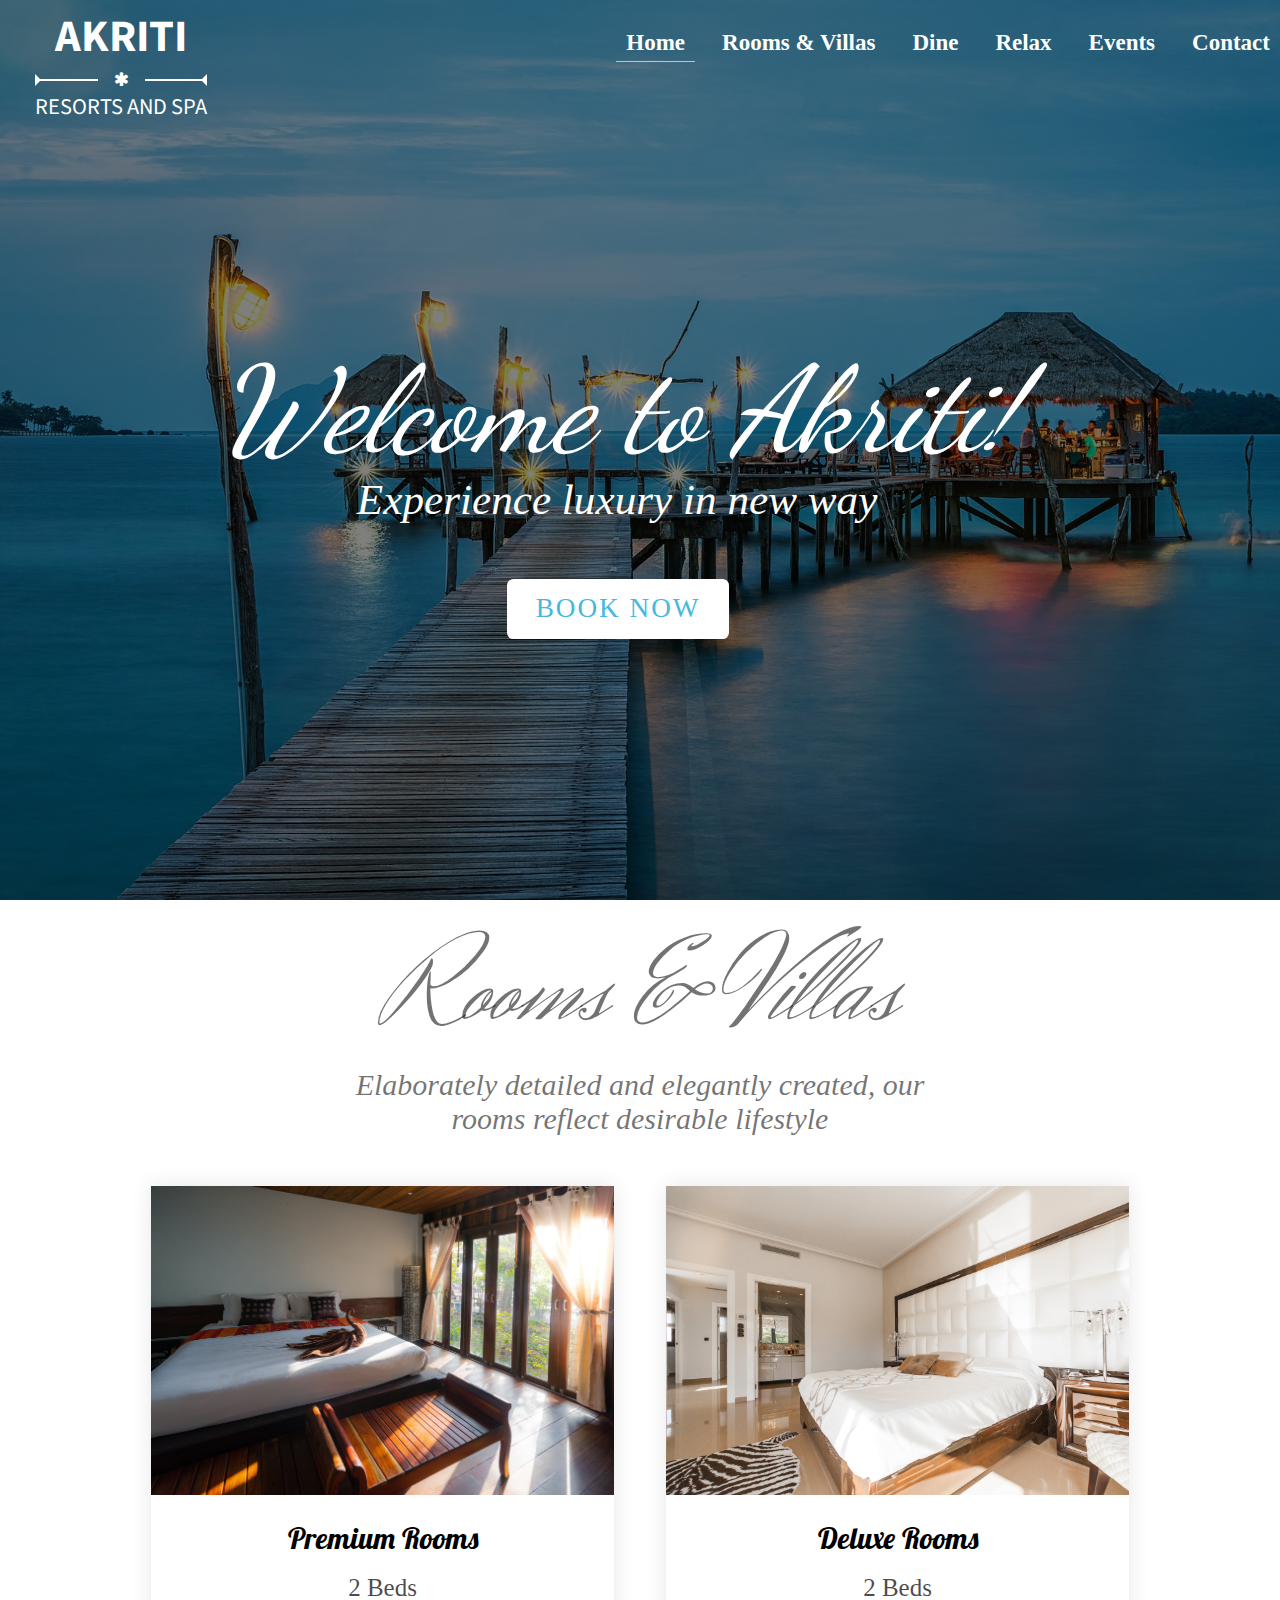
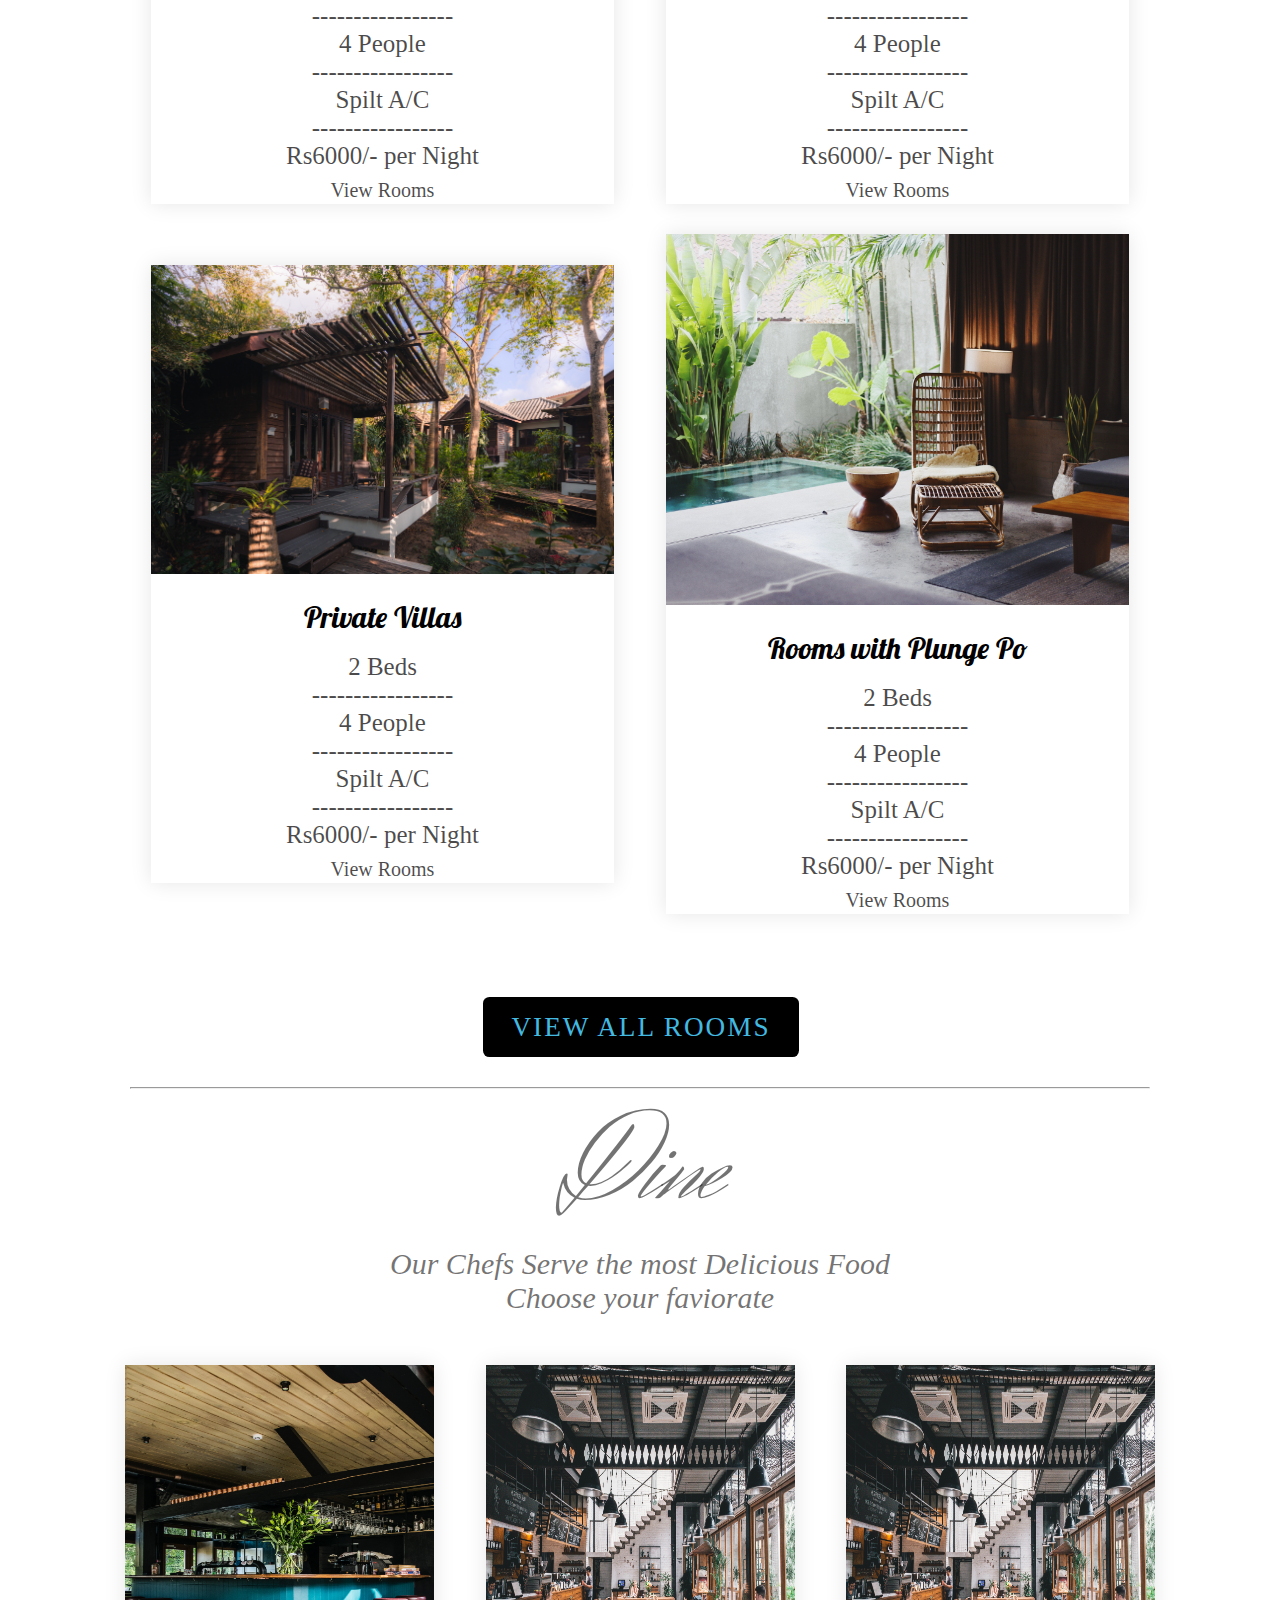
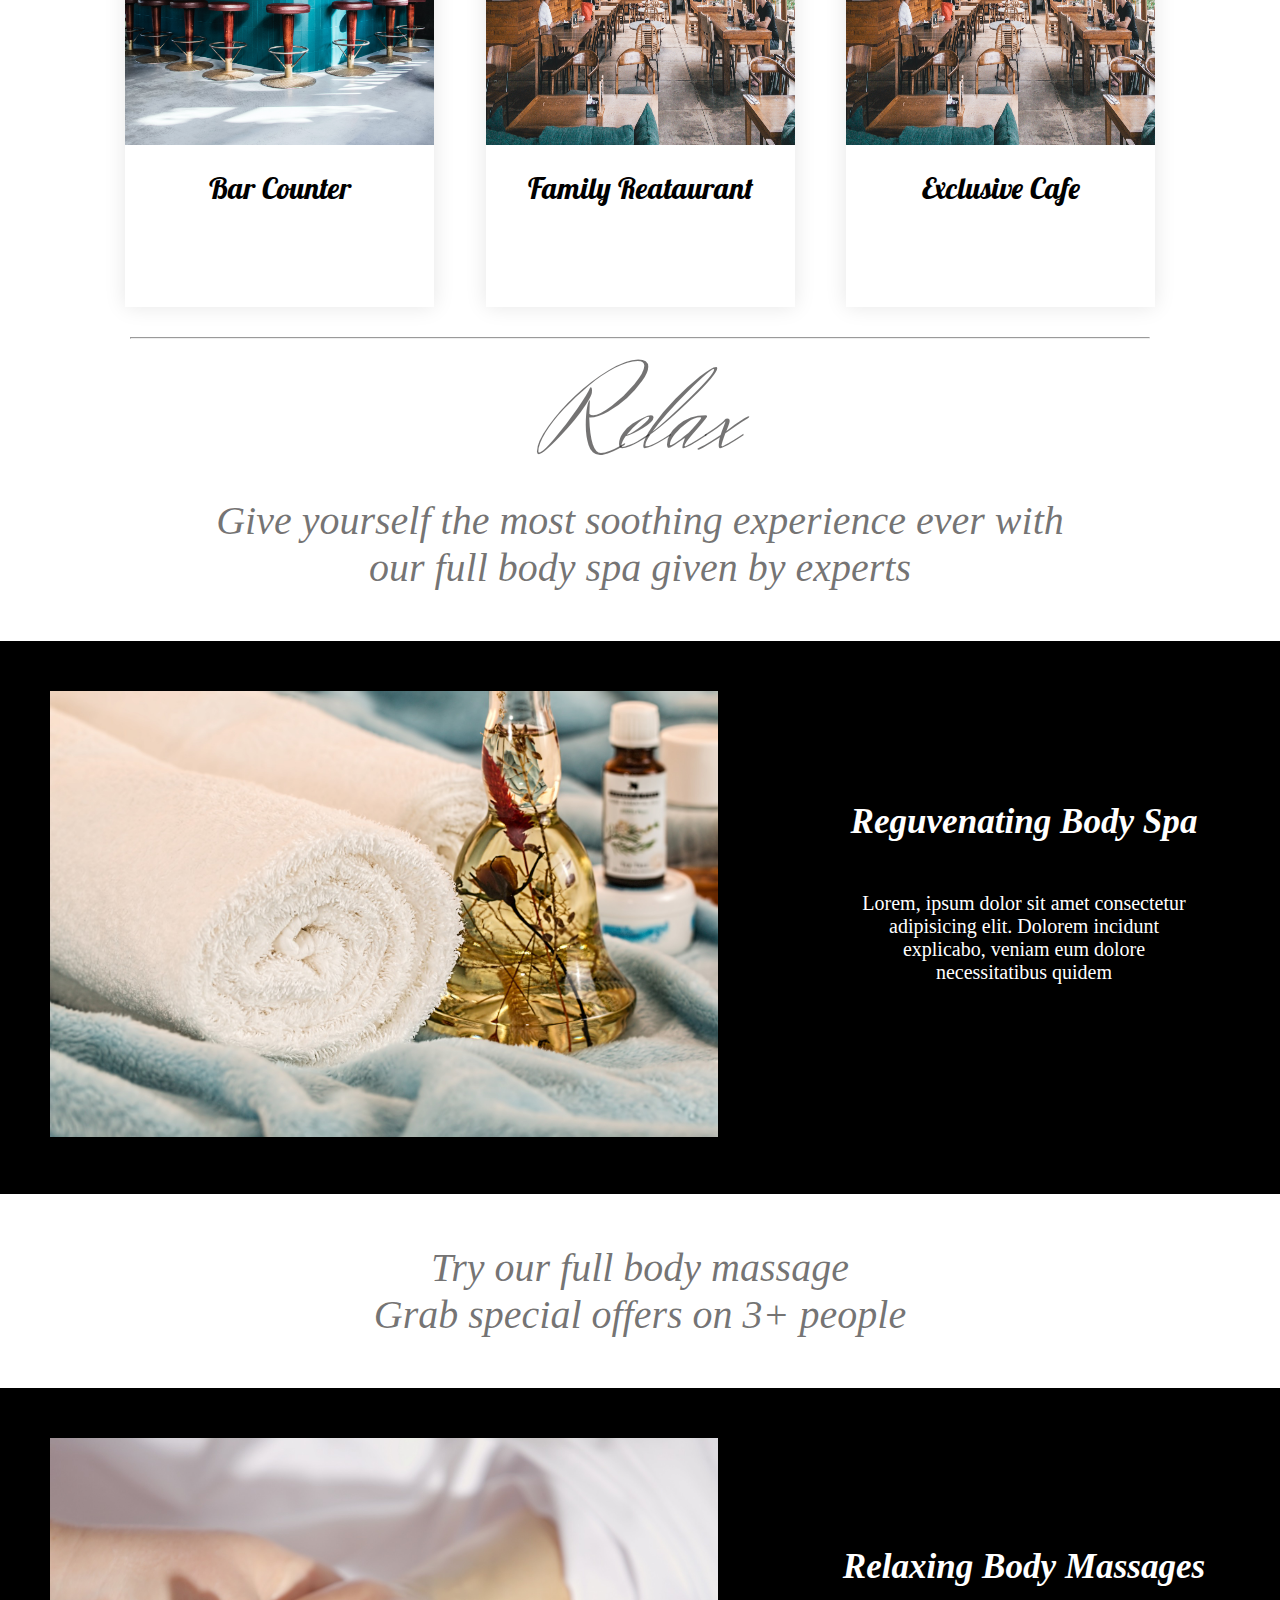
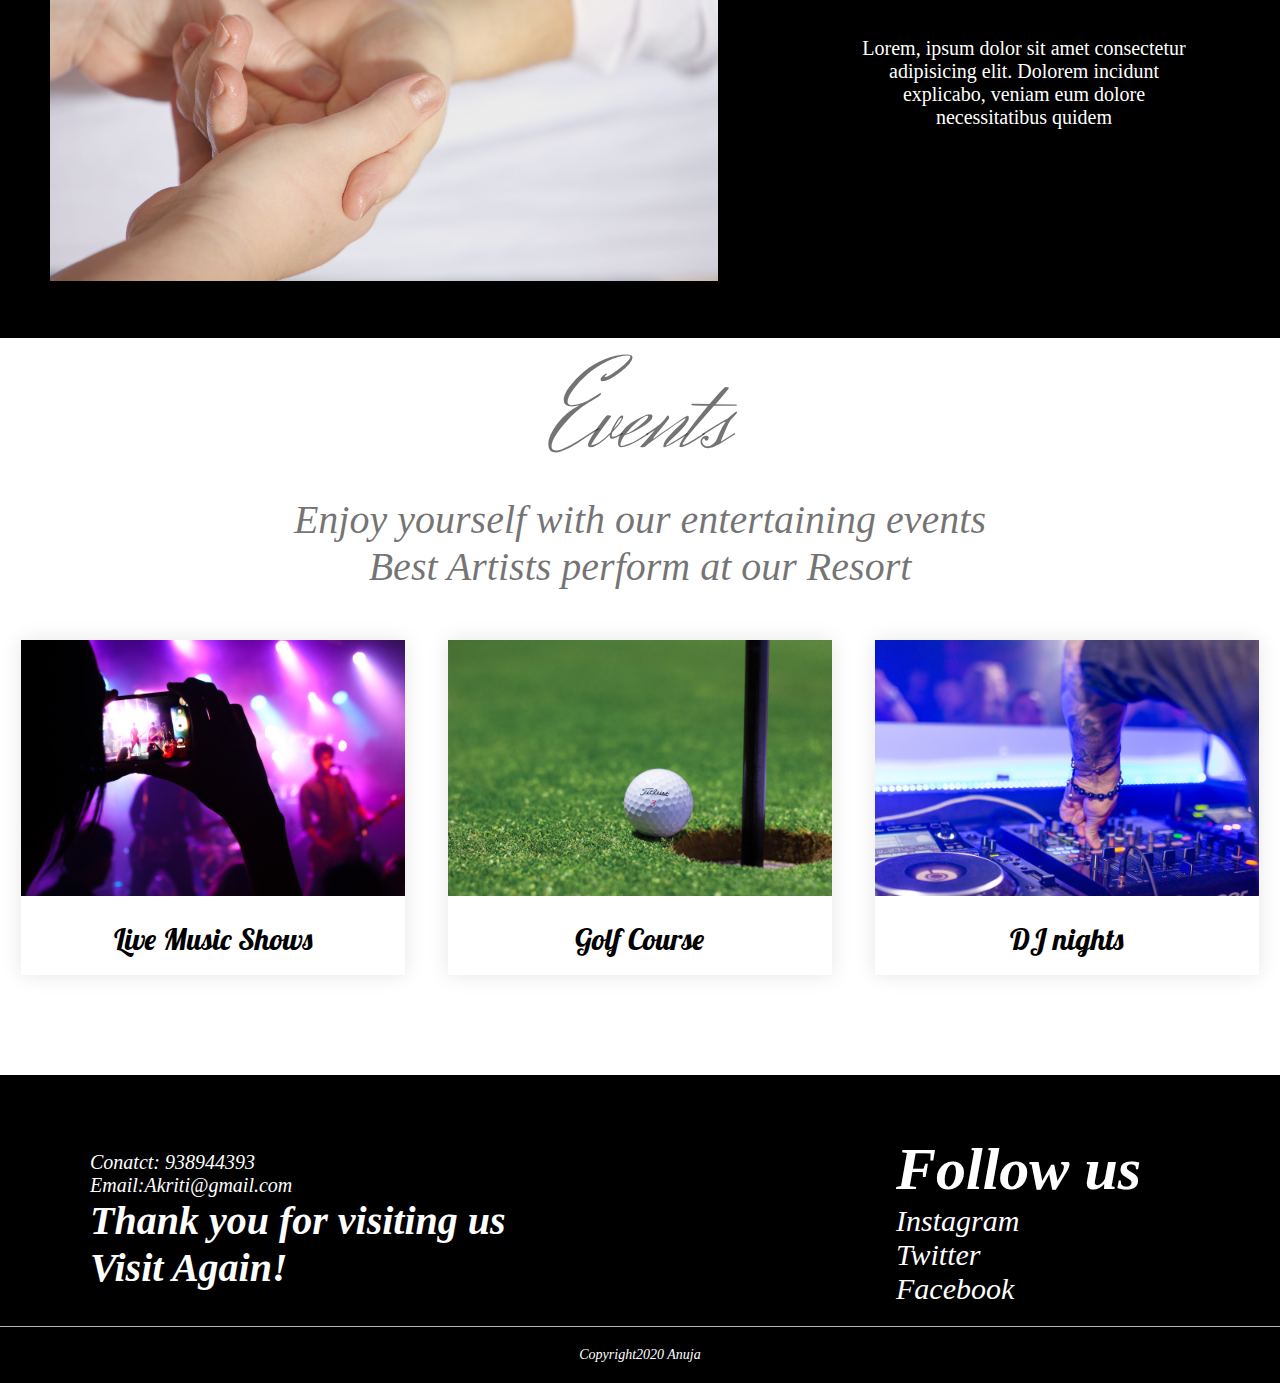
<file: index.html>
<!DOCTYPE html>
<html lang="en">
<head>
    <meta charset="UTF-8">
    <meta name="viewport" content="width=device-width, initial-scale=1.0">
    <title>Akriti Resort and Spa</title>
    <link rel="stylesheet" href="style.css">
    <link rel="stylesheet" href="https://cdnjs.cloudflare.com/ajax/libs/font-awesome/4.7.0/css/font-awesome.min.css">
    <link href="https://fonts.googleapis.com/css2?family=Lobster&display=swap" rel="stylesheet">
    <link href="https://fonts.googleapis.com/css2?family=Dancing+Script:wght@700&display=swap" rel="stylesheet">
</head>
<body>
<!--Image Slider-->
<div class="main" id="h">
    <div class='logo'>
            <div>
                <h1 >Akriti </h1>
                <div class="seperator">
                    <div class="line line-left"></div>
                    <div class="asterisk"><i class="fa fa-asterisk"></i></div>
                    <div class="line line-right"></div>
                </div>
                <div >Resorts and Spa</div>
            </div>
    </div>
    <nav>
        <ul class='navlinks'>
            <li><a href="#h">Home</a></li>
            <li><a href="#r">Rooms & Villas</a> </li>
            <li><a href="#d"> Dine</a></li>
            <li><a href="#rel">Relax</a></li>
            <li><a href="#e">Events</a> </li>
            <li><a href="contact.html">Contact</a> </li>
        </ul>
    </nav>
    <div class="hero">
        <div class="welcome">Welcome to Akriti!</div>
        <div class="text">Experience luxury in new way</div>
        <a href="contact.html" class="btn cta-btn">Book Now</a>
    </div>

</div>

    <!--Rooms and Villas-->
    <div class="Rooms" id="r">
        <div class="small-container">
            <h1>Rooms & Villas</h1>
            <p>Elaborately detailed and elegantly created, our <br> rooms reflect desirable lifestyle </p>
            <div class="row">
                <div class="col-3">
                    <img src="Images/Premium Rooms.jpg" alt="">
                    <div class="desc">
                        <h3>Premium Rooms</h3>
                    <ul>
                        <li>2 Beds </li>
                        <li>-----------------</li>
                        <li>4 People</li>
                        <li>-----------------</li>
                        <li>Spilt A/C</li>
                        <li>-----------------</li>
                        <li>Rs6000/- per Night</li>
                    </ul>
                    <a href="#">View Rooms </a>

                    </div>
                    

                </div>
                <div class="col-3">
                    <img src="Images/Deluxe Rooms.jpg" alt="">
                    <div class="desc">
                        <h3>Deluxe Rooms</h3>
                    <ul>
                        <li>2 Beds </li>
                        <li>-----------------</li>
                        <li>4 People</li>
                        <li>-----------------</li>
                        <li>Spilt A/C</li>
                        <li>-----------------</li>
                        <li>Rs6000/- per Night</li>
                    </ul>
                    <a href="#">View Rooms </a>

                    </div>
                </div>
                <div class="col-3">
                    <img src="Images/Villas.jpg" alt="">
                    <div class="desc">
                        <h3>Private Villas</h3>
                    <ul>
                        <li>2 Beds </li>
                        <li>-----------------</li>
                        <li>4 People</li>
                        <li>-----------------</li>
                        <li>Spilt A/C</li>
                        <li>-----------------</li>
                        <li>Rs6000/- per Night</li>
                    </ul>
                    <a href="#">View Rooms </a>

                    </div>
                </div>
                <div class="col-3">
                    <img src="Images/Private punge pool.jpg" alt="">
                    <div class="desc">
                        <h3>Rooms with Plunge Po</h3>
                    <ul>
                        <li>2 Beds </li>
                        <li>-----------------</li>
                        <li>4 People</li>
                        <li>-----------------</li>
                        <li>Spilt A/C</li>
                        <li>-----------------</li>
                        <li>Rs6000/- per Night</li>
                    </ul>
                    <a href="#">View Rooms </a>

                    </div>
                </div>

            </div>
            <div class="gallery">
                <a href="gallery.html" class="btn cta-btn">View All Rooms</a>

            </div>

        </div>

    </div>
    <hr>

    <!--Dine-->
    <div class='Dine' id="d">
        <h1>Dine</h1>
        <p>Our Chefs Serve the most Delicious Food <br> Choose your faviorate</p>
        <div class="small-container">
            <div class="rowd">
                <div class="col-3">
                    <img src="Images/Bar.jpg" alt="">
                    <h3>Bar Counter</h3>
                </div>
                <div class="col-3">
                    <img src="Images/Restaurant (1).jpg" alt="">
                    <h3>Family Reataurant</h3>
                    

                </div>
                <div class="col-3">
                    <img src="Images/Restaurant (1).jpg" alt="">
                    <h3>Exclusive Cafe</h3>
                </div>

            </div>

        </div>
       

    </div>
    <hr>
    <!--Relax-->
    <div class="relax" id="rel">
        <h1>Relax</h1>
        <p>Give yourself the most soothing experience ever with <br> our full body spa given by experts</p>
        <div class="spa">
            <div class="spaimg">
                <img src="Images/Spa.jpg" alt="">
    
            </div>
            <div class="spatxt">
                <h3>Reguvenating Body Spa</h3>
                <p>Lorem, ipsum dolor sit amet consectetur adipisicing elit. Dolorem incidunt explicabo, veniam eum dolore necessitatibus quidem </p>
    
            </div>

        </div>
        <p>Try our full body massage <br>Grab special offers on 3+ people</p>
        <div class="spa">
            <div class="spaimg">
                <img src="Images/masage.jpg" alt="">
    
            </div>
            <div class="spatxt">
                <h3>Relaxing Body Massages</h3>
                <p>Lorem, ipsum dolor sit amet consectetur adipisicing elit. Dolorem incidunt explicabo, veniam eum dolore necessitatibus quidem </p>
    
            </div>

        </div>
        

    </div>
    <!--Events-->
    <div class="events" id="e">
        <h1>Events</h1>
        <p>Enjoy yourself with our entertaining events <br>Best Artists perform at our Resort</p>
        <div class="row">
            <div class="col-3">
                <img src="Images/live music shows.jpg" alt="">
                <h3>Live Music Shows</h3>

            </div>
            <div class="col-3">
                <img src="Images/golf matches.jpg" alt="">
                <h3>Golf Course</h3>
            </div>

            <div class="col-3">
                <img src="Images/Dj nights.jpg" alt="">
                <h3>DJ nights</h3>
            </div>


        </div>
        

    </div>
    <!--Contact-->
    <footer id="c">
        <div class="foot">
            <div class="fot-visitagain">
                <p>Conatct: 938944393 <br> Email:Akriti@gmail.com</p>
                <h1>Thank you for visiting us <br>Visit Again!</h1>

            </div>
            <div class="fot-followus">
                <h1>Follow us</h1>
                <ul>
                    <li>Instagram</li>
                    <li>Twitter</li>
                    <li>Facebook</li>
                </ul>

            </div>

        </div>
        <hr>
        <div class="copyright">Copyright2020 Anuja

        </div>
    </footer>
</body>
</html>
</file>
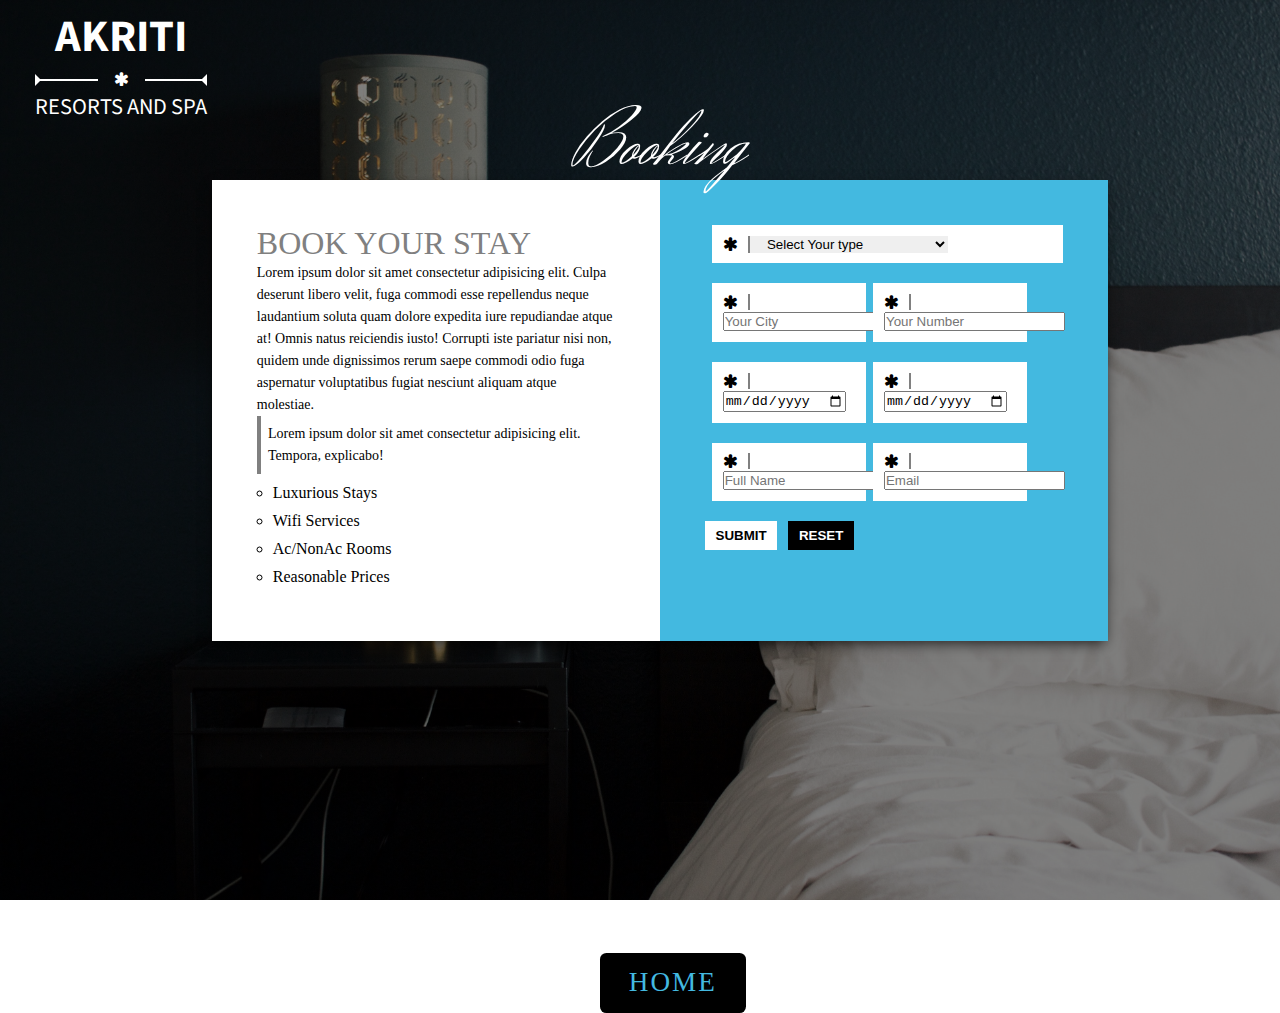
<file: contact.html>
<!DOCTYPE html>
<html lang="en">
<head>
    <meta charset="UTF-8">
    <meta name="viewport" content="width=device-width, initial-scale=1.0">
    <title>Bookings | Akriti Resorts</title>
    <link rel="stylesheet" href="https://cdnjs.cloudflare.com/ajax/libs/font-awesome/4.7.0/css/font-awesome.min.css">
    
    <link rel="stylesheet" href="style.css">
</head>
<body>
    <div class="contmain" id="h">
        <div class='logo'>
                <div>
                    <h1 >Akriti </h1>
                    <div class="seperator">
                        <div class="line line-left"></div>
                        <div class="asterisk"><i class="fa fa-asterisk"></i></div>
                        <div class="line line-right"></div>
                    </div>
                    <div >Resorts and Spa</div>
                </div>
        </div>
        <div class="container">
            <h1 class="cheading">Booking</h1>
            <div class="book">
                <div class="description">
                    <h1>Book Your Stay</h1>
                    <p>Lorem ipsum dolor sit amet consectetur adipisicing elit. Culpa deserunt libero velit, fuga commodi esse repellendus neque laudantium soluta quam dolore expedita iure repudiandae atque at! Omnis natus reiciendis iusto! Corrupti iste pariatur nisi non, quidem unde dignissimos rerum saepe commodi odio fuga aspernatur voluptatibus fugiat nesciunt aliquam atque molestiae.</p>
                    <div class="quote">
                        <p>Lorem ipsum dolor sit amet consectetur adipisicing elit. Tempora, explicabo!</p>
                    </div>
                    <ul>
                        <li>Luxurious Stays</li>
                        <li>Wifi Services</li>
                        <li>Ac/NonAc Rooms</li>
                        <li>Reasonable Prices</li>
                    </ul>
                </div>
                <div class="form">
                    <form action="">
                        <div class="inpbox full">
                            <i class="fa fa-asterisk"></i>
                            <select id="cars">
                                <option value="">Select Your type</option>
                                <option value="">Premium Rooms</option>
                                <option value="">Villas</option>
                                <option value="">Deluxe Rooms</option>
                            </select>
                        </div>
                        <div class="inpbox">
                            <i class="fa fa-asterisk"></i>
                            <input type="text" placeholder="Your City">
                        </div>
                        <div class="inpbox">
                            <i class="fa fa-asterisk"></i>
                            <input type="text" placeholder="Your Number">
                        </div>
                        <div class="inpbox">
                            <i class="fa fa-asterisk"></i>
                            <input type="date" placeholder="CheckIn Date">
                        </div>
                        <div class="inpbox">
                            <i class="fa fa-asterisk"></i>
                            <input type="date" placeholder="CheckOut Date">
                        </div>
                        <div class="inpbox">
                            <i class="fa fa-asterisk"></i>
                            <input type="text" placeholder="Full Name">
                        </div>
                        <div class="inpbox">
                            <i class="fa fa-asterisk"></i>
                            <input type="email" placeholder="Email">
                        </div>

                        <button class="subtn">Submit</button>
                        <button class="rst">Reset</button>
                        
              </form>
                </div>

            </div>

        </div>

    
    </div>
    <div class="home">
        <a href="index.html" class="btn cta-btn">Home</a>
    </div>





</body>
</html>
</file>
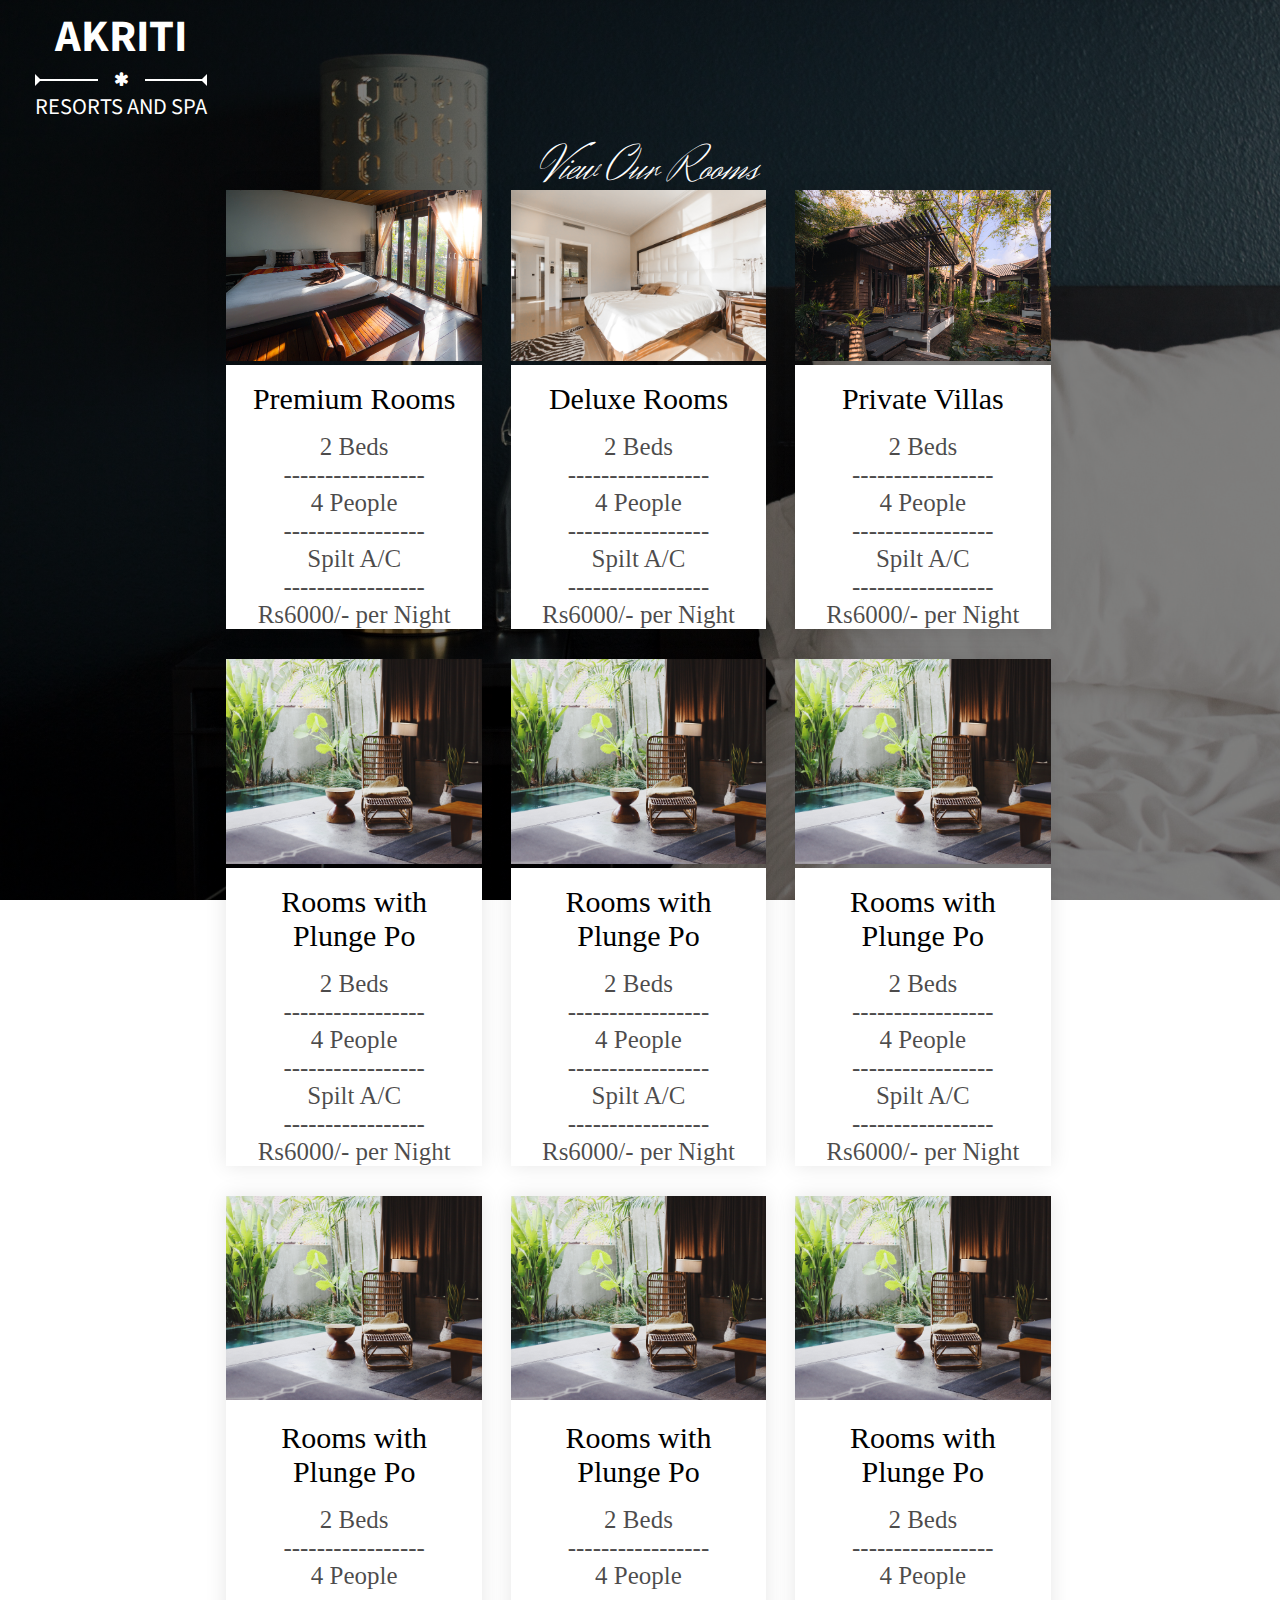
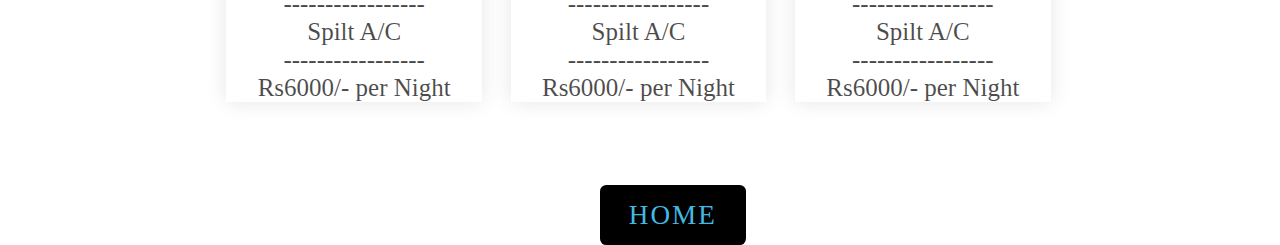
<file: gallery.html>
<!DOCTYPE html>
<html lang="en">
<head>
    <meta charset="UTF-8">
    <meta name="viewport" content="width=device-width, initial-scale=1.0">
    <title>Document</title>
    <link rel="stylesheet" href="https://cdnjs.cloudflare.com/ajax/libs/font-awesome/4.7.0/css/font-awesome.min.css">
    <link rel="stylesheet" href="style.css">
</head>
<body>
    <div class="gmain">
        <div class='logo'>
            <div>
                <h1 >Akriti </h1>
                <div class="seperator">
                    <div class="line line-left"></div>
                    <div class="asterisk"><i class="fa fa-asterisk"></i></div>
                    <div class="line line-right"></div>
                </div>
                <div >Resorts and Spa</div>
            </div>
        </div>
        <div class="gsmall-container">
            <h1 class="gheading">View Our Rooms</h1>
            <div class="row">
                <div class="gcol-3">
                    <img src="Images/Premium Rooms.jpg" alt="">
                    <div class="gdesc">
                        <h3>Premium Rooms</h3>
                    <ul>
                        <li>2 Beds </li>
                        <li>-----------------</li>
                        <li>4 People</li>
                        <li>-----------------</li>
                        <li>Spilt A/C</li>
                        <li>-----------------</li>
                        <li>Rs6000/- per Night</li>
                    </ul>


                    </div>
                    

                </div>
                <div class="gcol-3">
                    <img src="Images/Deluxe Rooms.jpg" alt="">
                    <div class="gdesc">
                        <h3>Deluxe Rooms</h3>
                    <ul>
                        <li>2 Beds </li>
                        <li>-----------------</li>
                        <li>4 People</li>
                        <li>-----------------</li>
                        <li>Spilt A/C</li>
                        <li>-----------------</li>
                        <li>Rs6000/- per Night</li>
                    </ul>


                    </div>
                </div>
                <div class="gcol-3">
                    <img src="Images/Villas.jpg" alt="">
                    <div class="gdesc">
                        <h3>Private Villas</h3>
                    <ul>
                        <li>2 Beds </li>
                        <li>-----------------</li>
                        <li>4 People</li>
                        <li>-----------------</li>
                        <li>Spilt A/C</li>
                        <li>-----------------</li>
                        <li>Rs6000/- per Night</li>
                    </ul>


                    </div>
                </div>
                <div class="gcol-3">
                    <img src="Images/Private punge pool.jpg" alt="">
                    <div class="gdesc">
                        <h3>Rooms with Plunge Po</h3>
                    <ul>
                        <li>2 Beds </li>
                        <li>-----------------</li>
                        <li>4 People</li>
                        <li>-----------------</li>
                        <li>Spilt A/C</li>
                        <li>-----------------</li>
                        <li>Rs6000/- per Night</li>
                    </ul>


                    </div>
                </div>
                <div class="gcol-3">
                    <img src="Images/Private punge pool.jpg" alt="">
                    <div class="gdesc">
                        <h3>Rooms with Plunge Po</h3>
                    <ul>
                        <li>2 Beds </li>
                        <li>-----------------</li>
                        <li>4 People</li>
                        <li>-----------------</li>
                        <li>Spilt A/C</li>
                        <li>-----------------</li>
                        <li>Rs6000/- per Night</li>
                    </ul>


                    </div>
                </div>
                <div class="gcol-3">
                    <img src="Images/Private punge pool.jpg" alt="">
                    <div class="gdesc">
                        <h3>Rooms with Plunge Po</h3>
                    <ul>
                        <li>2 Beds </li>
                        <li>-----------------</li>
                        <li>4 People</li>
                        <li>-----------------</li>
                        <li>Spilt A/C</li>
                        <li>-----------------</li>
                        <li>Rs6000/- per Night</li>
                    </ul>


                    </div>
                </div>
                <div class="gcol-3">
                    <img src="Images/Private punge pool.jpg" alt="">
                    <div class="gdesc">
                        <h3>Rooms with Plunge Po</h3>
                    <ul>
                        <li>2 Beds </li>
                        <li>-----------------</li>
                        <li>4 People</li>
                        <li>-----------------</li>
                        <li>Spilt A/C</li>
                        <li>-----------------</li>
                        <li>Rs6000/- per Night</li>
                    </ul>


                    </div>
                </div>
                <div class="gcol-3">
                    <img src="Images/Private punge pool.jpg" alt="">
                    <div class="gdesc">
                        <h3>Rooms with Plunge Po</h3>
                    <ul>
                        <li>2 Beds </li>
                        <li>-----------------</li>
                        <li>4 People</li>
                        <li>-----------------</li>
                        <li>Spilt A/C</li>
                        <li>-----------------</li>
                        <li>Rs6000/- per Night</li>
                    </ul>


                    </div>
                </div>
                <div class="gcol-3">
                    <img src="Images/Private punge pool.jpg" alt="">
                    <div class="gdesc">
                        <h3>Rooms with Plunge Po</h3>
                    <ul>
                        <li>2 Beds </li>
                        <li>-----------------</li>
                        <li>4 People</li>
                        <li>-----------------</li>
                        <li>Spilt A/C</li>
                        <li>-----------------</li>
                        <li>Rs6000/- per Night</li>
                    </ul>


                    </div>
                </div>

            </div>
            <div class="home">
                <a href="index.html" class="btn cta-btn">Home</a>

            </div>



        </div>


        

        </div>
</body>
</html>
</file>
<file: style.css>
@import url('https://fonts.googleapis.com/css?family=Cabin|Herr+Von+Muellerhoff|Source+Sans+Pro:400,900&display=swap');
*{
    box-sizing: border-box;
    padding: 0;
    margin: 0;
    scroll-behavior: smooth;
}
/*Navigation and Logo*/
.logo{

    margin-top: 5px;
    text-transform: uppercase;
    float: left;
    color: white;
    margin-left: 30px;
    padding:  0 5px;
    font-family: 'Source Sans Pro', sans-serif;
    font-size: 1.4rem;

}
.logo h1{
    text-align: center;
}
.seperator{
    display: flex;
    align-items: center;
    justify-content: center;
}

.line{
    width: 100%;
    max-width: 4.4rem;
    height: .15rem;
    background-color: white;
    position: relative;
}
.line-right::before,
.line-left::before{
    content: '';
    position: absolute;
    top: 50%;
    transform: translateY(-50%);
    border: .4rem solid transparent;
}
.line-right::before{
    border-right-color: white;
    right: 0;
}
.line-left::before{
    border-left-color: white;
    left: 0;
}
.asterisk{
    font-size: 1rem;
    margin: 0 1rem;
}
.navlinks{
    display: flex;
    justify-content: flex-end;

}
.navlinks li{
    list-style: none;
    padding: 5px;
    margin-top: 25px;
    margin-left: 17px;
    transition: transform 0.5s;
    
}
.navlinks li:nth-child(1){
    border-bottom: 1px solid rgb(204, 193, 193);
}
.navlinks li:hover{
    transform: translateY(-7px);
}
.navlinks a{
    text-decoration: none;
    font-weight: bold;
    font-size: 23px;
    color: white;
    padding: 5px;    
}
.navlinks a:hover{
    cursor: pointer;
}
.navlinks a:active{
    border-bottom: 1px solid rgb(204, 193, 193);
}
.main{
    height: 100vh;
    background-image:linear-gradient(rgba(0,0,0,0.5),rgba(0,0,0,0.5)), url(Images/hero1\ \(1\).jpg);
    background-size: cover;
    background-repeat: no-repeat;
    background-attachment: fixed;
    animation: slider 9s infinite linear;
}
@keyframes slider{
    0%{background-image: linear-gradient(rgba(0,0,0,0.5),rgba(0,0,0,0.5)), url(Images/hero1\ \(1\).jpg);background-size: cover;}
    35%{background-image:linear-gradient(rgba(0,0,0,0.5),rgba(0,0,0,0.5)), url(Images/hero1\ \(3\).jpg); background-size: cover;}
    75%{background-image:linear-gradient(rgba(0,0,0,0.5),rgba(0,0,0,0.5)), url(Images/Hero.jpg); background-size: cover;}    
}
/*Hero Section Styling*/
.hero{
    display: flex;
    flex-direction: column;
    align-items: center;
    justify-content: space-between;
    position: absolute;
    top: 43%;
    left: 17%;
}
.welcome{
    font-family: 'Dancing Script', cursive;
    font-style: italic;
    font-size: 7.5rem;
    font-weight: 70;
    line-height: .4;
    color: white;
}
.text{
    font-size: 2.7rem;
    font-style: italic;
    color: white;
    margin: 2px;
    margin-top: 23px;
    padding-top: 17px;
}
.btn{
    display: inline-block;
    text-transform: uppercase;
    letter-spacing: 2px;
    margin-right: -2px;
    margin-top: 53px;
    text-decoration: none;
    color: rgb(67, 185, 224);
}
.cta-btn{
    font-size: 1.7rem;
    background-color: white;
    padding: 0.9rem 1.8rem;
    border-radius: .4rem;
    transition: background-color .2s;
}

/*Rooms and Villas*/
.Rooms{
    margin-top: 70px;
    text-align: center;
    font-size: 30px;
    color: rgba(10, 8, 8, 0.568);

}
.Rooms h1{
    font-family: 'Herr Von Muellerhoff', cursive;
    color: rgba(10, 8, 8, 0.568);
    font-size: 7.5rem;
    font-weight: 70;
    line-height: .4;
}
.Rooms p{
    text-align: center;
    margin: 50px;
    font-style: italic;
    color: rgba(10, 8, 8, 0.568);
   /*color: rgb(67, 185, 224);*/


}
.gallery a{
    background-color: black;
    margin-bottom: 30px;
}
.row{
    display: flex;
    align-items: center;
    flex-wrap: wrap;
    justify-content: space-around;
}
.small-container{
    max-width: 1080px;
    margin: auto;
    padding-left: 25px;
    padding-right: 25px;
}
.col-3{
    flex-basis: 45%;
    min-width: 250px;
    margin-bottom: 30px;
    box-shadow: 0 0 20px 0px rgba(0,0,0,0.1);
    cursor: pointer;
    transition: transform 0.5s;
}
.col-3 img{
  width: 100%;
}
.col-3 h3{
    text-align: center;
    color: black;
    font-family: 'Lobster', cursive;
    font-size: 30px;
    padding: 17px;
    font-weight: lighter;
}
.col-3:hover{
    transform: translateY(-10px);
}
.col-3 a{
    text-decoration: none;
    color: rgba(7, 5, 5, 0.719);
    font-size: 20px;
    padding-bottom: 20px;
}
.col-3 a:hover{
    color:  rgba(10, 8, 8, 0.568);
    transform: translateX(-5px);
}
.col-3 li{
    list-style-type: none;
    color:  rgba(7, 5, 5, 0.719);
    font-size: 25px;
    text-align: center;
}
.desc:hover{
    background-color:rgb(148, 205, 224);
    opacity: 3;
}

/*Dine*/
.Dine{
   
    margin-top: 60px;
    text-align: center;
    font-size: 30px;
    color: white;
    color: rgba(10, 8, 8, 0.568);
}
.Dine h1{
    font-family: 'Herr Von Muellerhoff', cursive;
    color: rgb(67, 185, 224);
    color: rgba(10, 8, 8, 0.568);
    font-size: 7.5rem;
    font-weight: 70;
    line-height: .4;
}
.Dine p{
    text-align: center;
    margin: 50px;
    font-style: italic;
    color: rgba(10, 8, 8, 0.568);
   /*color: rgb(67, 185, 224);*/


}
.rowd{
    display: flex;
    flex-direction: row;
    justify-content: space-between;
}
.Dine .col-3{
    flex-basis: 30%;
}
.col-3 img{
    width: 100%;
    height: 70%;
}

/*Relax*/
.relax{
    margin-top: 60px;
    text-align: center;
    font-size: 30px;
    color: rgba(10, 8, 8, 0.568);
}
.relax h1{
    font-family: 'Herr Von Muellerhoff', cursive;
    color: rgba(67, 185, 224);
    color: rgba(10, 8, 8, 0.568);
    font-size: 7.5rem;
    font-weight: 70;
    line-height: .4;
}

.relax p{
    text-align: center;
    margin: 50px;
    font-style: italic;
    font-size: 40px;
}
.spa{
    background-color: black;
    display: flex;
    justify-content: center;
    align-items: center;
}
.spa .spaimg{
    flex-basis: 60%;
    padding: 50px;
}
.spa .spaimg img{
    width: 100%;
}
.spa .spatxt{
    flex-basis: 40%;
    color: white;
    padding: 30px;
    font-style: italic;
}
.spa .spatxt p{
    font-style: normal;
    font-size: 20px;
}
hr{
    margin-left: 130px;
    margin-right: 130px;
    background-color: rgb(67, 185, 224);;
}


.events{
    margin-top: 60px;
    text-align: center;
    font-size: 30px;
    color: rgba(10, 8, 8, 0.568);
}
.events h1{
    font-family: 'Herr Von Muellerhoff', cursive;
    color: rgb(67, 185, 224);
    color: rgba(10, 8, 8, 0.568);
    font-size: 7.5rem;
    font-weight: 70;
    line-height: .4;
}
.events p{
    text-align: center;
    margin: 50px;
    font-style: italic;
    font-size: 40px;
}
.events .col-3{
    flex-basis: 30%;
}


/*Contact and Footer*/
footer{
    background: #000;
    color: white;
    font-size: 14px;
    padding: 60px 0 20px;
    font-style: italic;
    margin-top: 70px;
}
.foot{
    display: flex;
    justify-content: center;
    align-items: center;
}
.fot-visitagain{
    flex-basis: 70%;
    font-size: 20px;
    padding-left: 90px;

}
.fot-followus{
    flex-basis: 30%;
    
    font-size: 30px;
}
.fot-followus ul{
    list-style-type: none;
}
footer hr{
    border: none;
    background: #b5b5b5;
    height: 1px;
    margin: 20px 0;
}
.copyright{
    text-align: center;
  }
  /*Contact Part Styling*/
  .contmain{

        height: 100vh;
        background-image:linear-gradient(rgba(0,0,0,0.5),rgba(0,0,0,0.5)), url(Images/hero1\ \(2\).jpg);
        background-size: cover;
        background-repeat: no-repeat;
        background-attachment: fixed;
        /*animation: slider 9s infinite linear;*/
    
  }

  .container{
    display: flex;
    justify-content: center;
    align-items: center;
    padding: 3% 0;
    width: 70%;
    padding-top: 70px;
    position: relative;
    top: 110px;
  }
  .container .cheading{
      font-size: 5rem;
      color: white;
      text-align: center;
      font-family: 'Herr Von Muellerhoff', cursive;
      top: -20px;
      font-weight: 100;
      position: absolute;
  }
  .book{
      box-shadow: 0px 5px 13px -3px rgba(0,0,0,0.75);
      background-color: #fff;
      display: flex;
      flex-wrap: wrap;
  }
  
  .description,.form{
      width: 50%;
      padding: 5%;
  }
  .description h1{
      text-transform: uppercase;
      color: #808080;
      font-weight: 400;
      margin-top: 0;

  }
  .description p{
      font-size: 14px;
      line-height: 22px;
  }
  .description ul{
      padding-left: 16px;
      list-style: circle;
  }
  .quote p{
      padding: 2%;
      border-left: 4px solid #808080;
  }
  .description ul li{
      margin: 10px 0;
  }
  
  .form{
      background:  rgba(67, 185, 224);
  }
  .form form{
      color: black;
      display: flex;
      flex-wrap: wrap;
  }
  
  .inpbox.full{
      width: 100%;
      background: #fff;
      padding: 3%;
      margin-bottom: 20px;
      display: flex;
      flex-wrap: wrap;
  }
  .inpbox i::before{
      margin-left: 0;
  }
  .inpbox i{
      padding-right: 10px;
      border-right: 2px solid #808080;
  }
  .form select{
      border: 0;
      width: 60%;
      padding: 0 4%;
  }
  
  .form select:focus,.form input:focus{
      outline: none;
  }
  .inpbox{
      width: 43%;
      background: #fff;
      padding: 3%;
      margin-bottom: 20px;
      margin-left: 2%;
        
    }
    
    .inrbox{
        width: 33%;
        color: #000;
    }
    .inrbox span{
        border: 0;
        text-transform: uppercase;
        font-size: 12px;
        padding-right: 10px;
    }
    
    .form input[type="radio"]{
        width: unset;
    }
    button.subtn,button.rst{
        padding: 2% 3%;
        font-weight: 700;
        text-transform: uppercase;
        border: 0;
    }
    button.subtn{
        margin-right: 3%;
        background: #fff;
    }
    button.rst{
        background: #000;
        color: #fff;
    }
/*Gallery Part Styling*/
.gmain {

    background-image:linear-gradient(rgba(0,0,0,0.5),rgba(0,0,0,0.5)), url(Images/hero1\ \(2\).jpg);
    background-size: cover;
    background-repeat: no-repeat;
    background-attachment: fixed;
  }
  .gsmall-container{
    max-width: 1080px;
    position: relative;
    top: 190px;
    padding-left: 15px;
    padding-right: 15px;
}
.gsmall-container h1{
    text-align: center;
    font-family: 'Herr Von Muellerhoff', cursive;
    color: white;
    font-size: 3rem;
    font-weight: 100;
    margin-bottom: 30px;
}
.gheading{
    font-size: 6.7rem;
    color: white;
    text-align: center;
    font-family: 'Herr Von Muellerhoff', cursive;
    top: -55px;
    font-weight: 100;
    text-align: center;
    position: absolute;
    left: 540px;
}
  .gcol-3{
    flex-basis: 30%;
    min-width: 250px;
    margin-bottom: 30px;
    box-shadow: 0 0 20px 0px rgba(0,0,0,0.1);
    cursor: pointer;
    transition: transform 0.5s;
}
.gcol-3 img{
  width: 100%;
  height: 50%;
}
.gcol-3 h3{
    text-align: center;
    color: black;
    font-family: 'Lobster', cursive;
    font-size: 30px;
    padding: 17px;
    font-weight: lighter;
}
.gcol-3:hover{
    transform: translateY(-10px);
}
.gcol-3 a{
    text-decoration: none;
    color: rgba(7, 5, 5, 0.719);
    font-size: 20px;
    padding-bottom: 20px;
}
.gcol-3 a:hover{
    color:  rgba(10, 8, 8, 0.568);
    transform: translateX(-5px);
}
.gcol-3 li{
    list-style-type: none;
    color:  rgba(7, 5, 5, 0.719);
    font-size: 25px;
    text-align: center;
}
.gdesc{
    background-color: #fff;
}
.gdesc:hover{
    background-color:rgb(148, 205, 224);
    opacity: 3;
}
.home a{
        background-color: black;
        margin-bottom: 30px;
        position: absolute;
        left: 600px;
    
}
</file>
